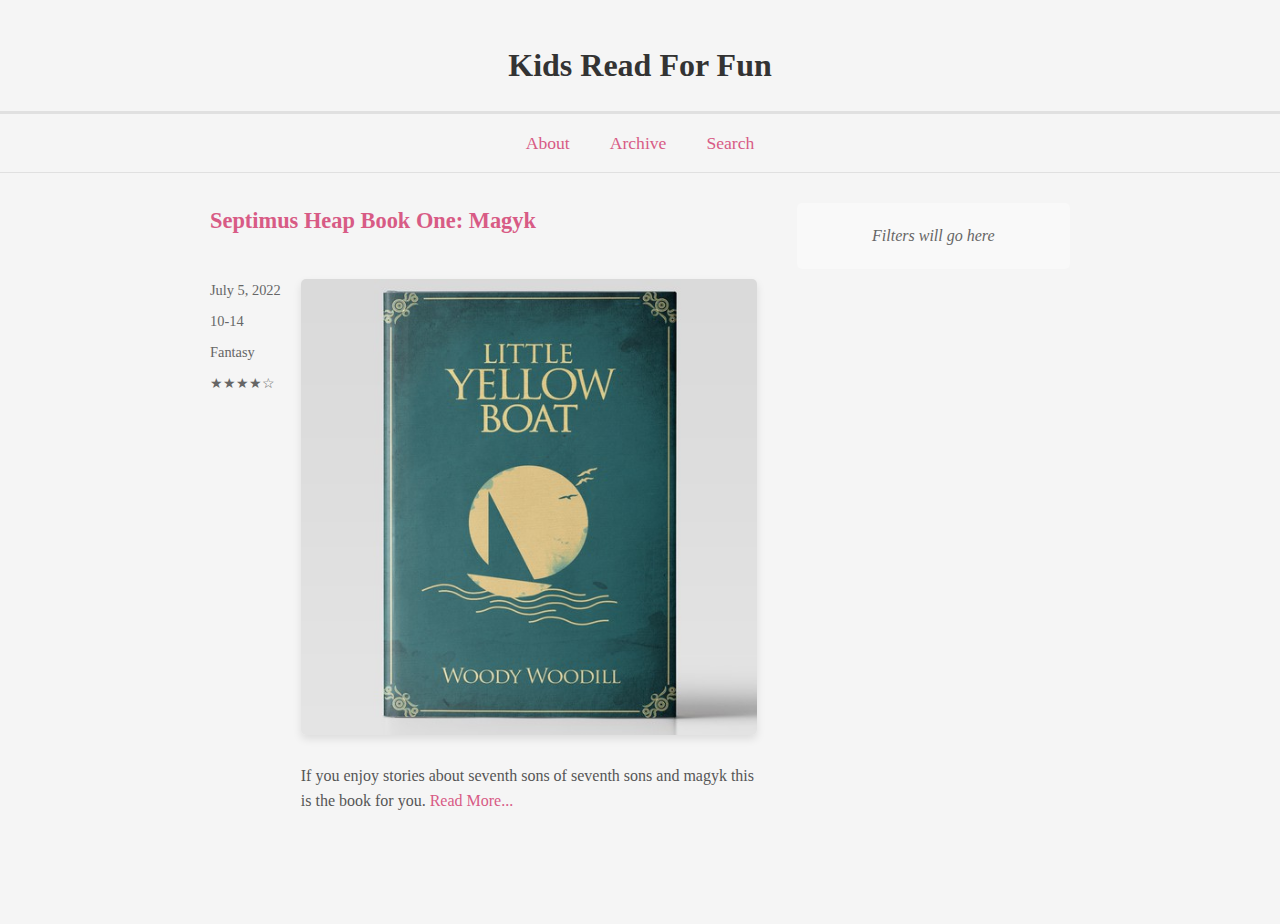
<file: blog/index.html>
<!DOCTYPE html>
<html lang="en">
<head>
    <meta charset="UTF-8">
    <meta name="viewport" content="width=device-width, initial-scale=1.0">
    <meta name="description" content="hw">
    <title>Kids Read For Fun</title>
    <link href="blog.css" rel="stylesheet">
    <script src="blog.js" defer ></script>
</head>
<body>
    <div class="container">
        <header>
            <h1>Kids Read For Fun</h1>
        </header>
        
        <nav>
            <a href="#about">About</a>
            <a href="#archive">Archive</a>
            <a href="#search">Search</a>
        </nav>

        <div class="content">
            <main class="posts">
                <article class="post">
                    <h2 class="post-title">Septimus Heap Book One: Magyk</h2>
                    <div class="post-meta">
                        <div class="post-date">July 5, 2022</div>
                        <div class="post-age">10-14</div>
                        <div class="post-category">Fantasy</div>
                        <div class="stars">★★★★☆</div>
                    </div>
                    <div class="post-content">
                        <div class="book-cover">
                            <img src="images/book.png" alt="Septimus Heap Book One: Magyk cover">
                        </div>
                        <p class="post-excerpt">If you enjoy stories about seventh sons of seventh sons and magyk this is the book for you. <a href="#" class="read-more">Read More...</a></p>
                    </div>
                </article>
            </main>

            <aside class="sidebar">
                <div class="sidebar-content">
                    Filters will go here
                </div>
            </aside>
        </div>
    </div>
</body>
</html>
</file>
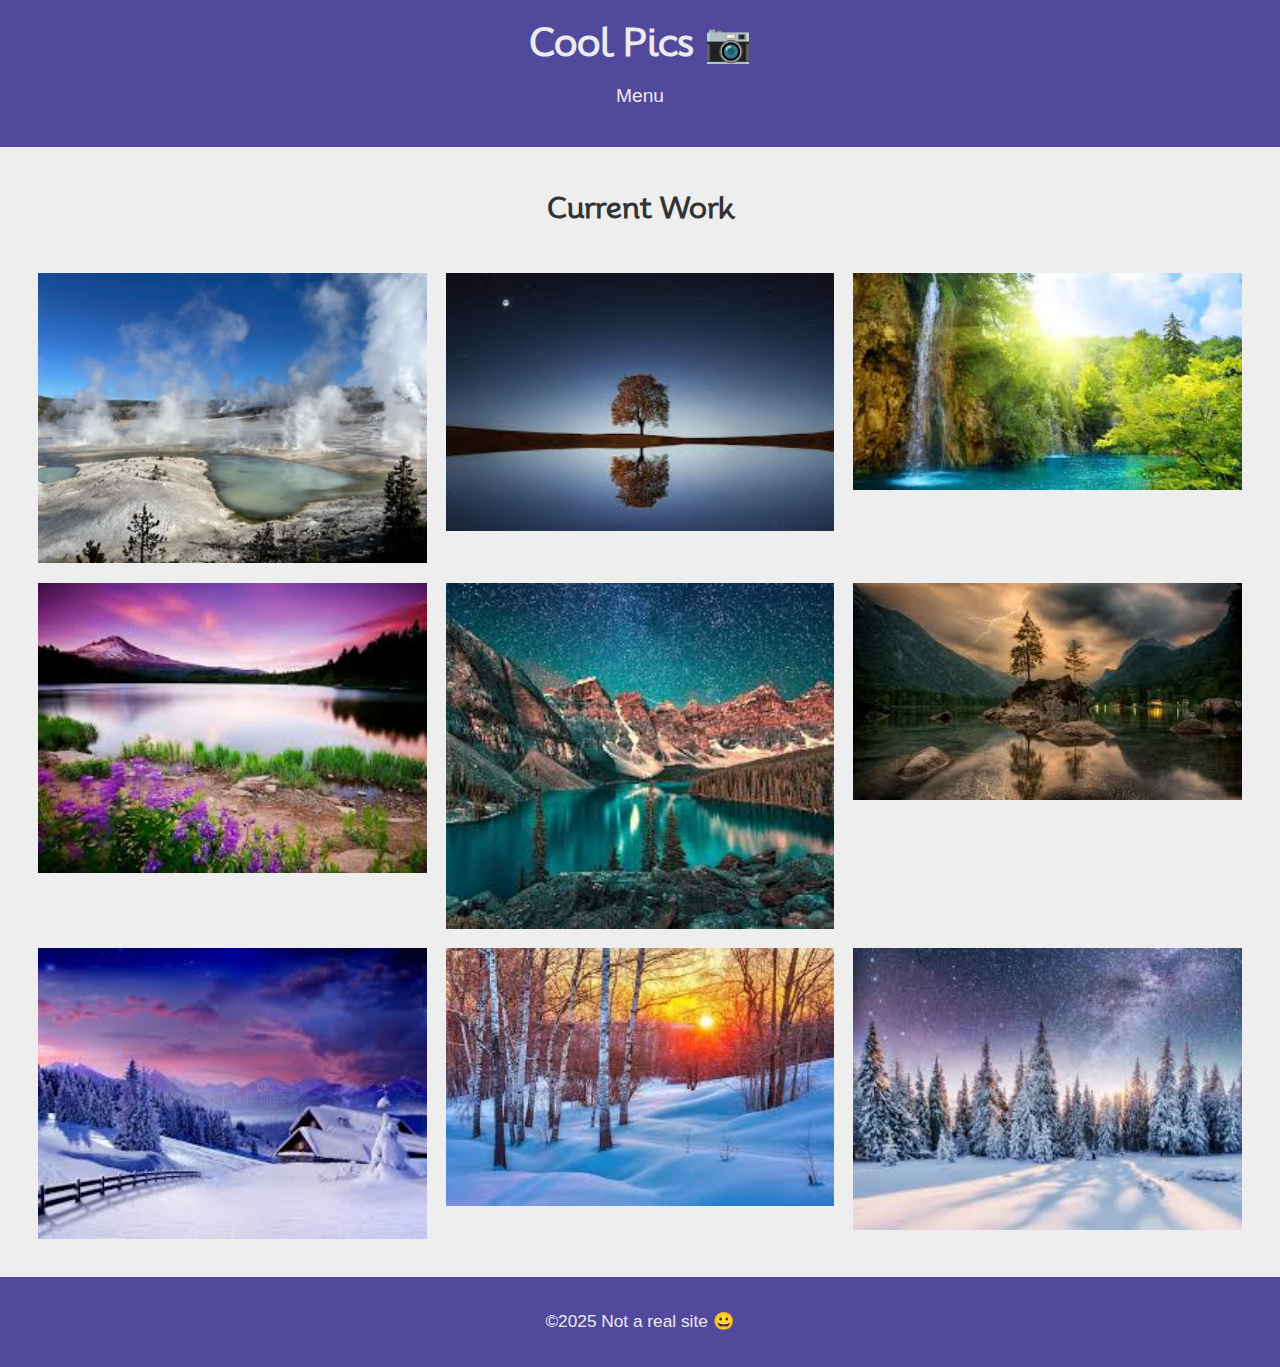
<file: coolpics/index.html>
<!DOCTYPE html>
<html lang="en">
<head>
    <meta charset="UTF-8">
    <meta name="viewport" content="width=device-width, initial-scale=1.0">
    <meta name="description" content="homework">
    <meta author="Russell Legg">
    <title>Cool Pics 📷</title>
    <link href="coolpics.css" rel="stylesheet">
</head>
<body>
     <header>
        <h1>Cool Pics 📷</h1>
        <nav>
          <button class="menu">Menu</button>
        </nav>
    </header>

    <main>
        <h2>Current Work</h2>
        <section class="gallery">
            <img src="images/norris-sm.jpeg" alt="steaming water">
            <img src="images/tree.png" alt="cool tree">
            <img src="images/waterfall.png" alt="waterfall">
            <img src="images/meadow.png" alt="meadow with flowers">
            <img src="images/lake.png" alt="lake with stars">
            <img src="images/storm.png" alt="storm">
            <img src="images/cabin.png" alt="winter cabin">
            <img src="images/wintersunrise.png" alt="Sunrise and Snow">
            <img src="images/winternight.png" alt="snow and stars">
        </section>
    </main>

    <footer>
        <p>©2025 Not a real site 😀</p>
    </footer>

    <script src="coolpics.js"></script>
</body>
</html>
</file>
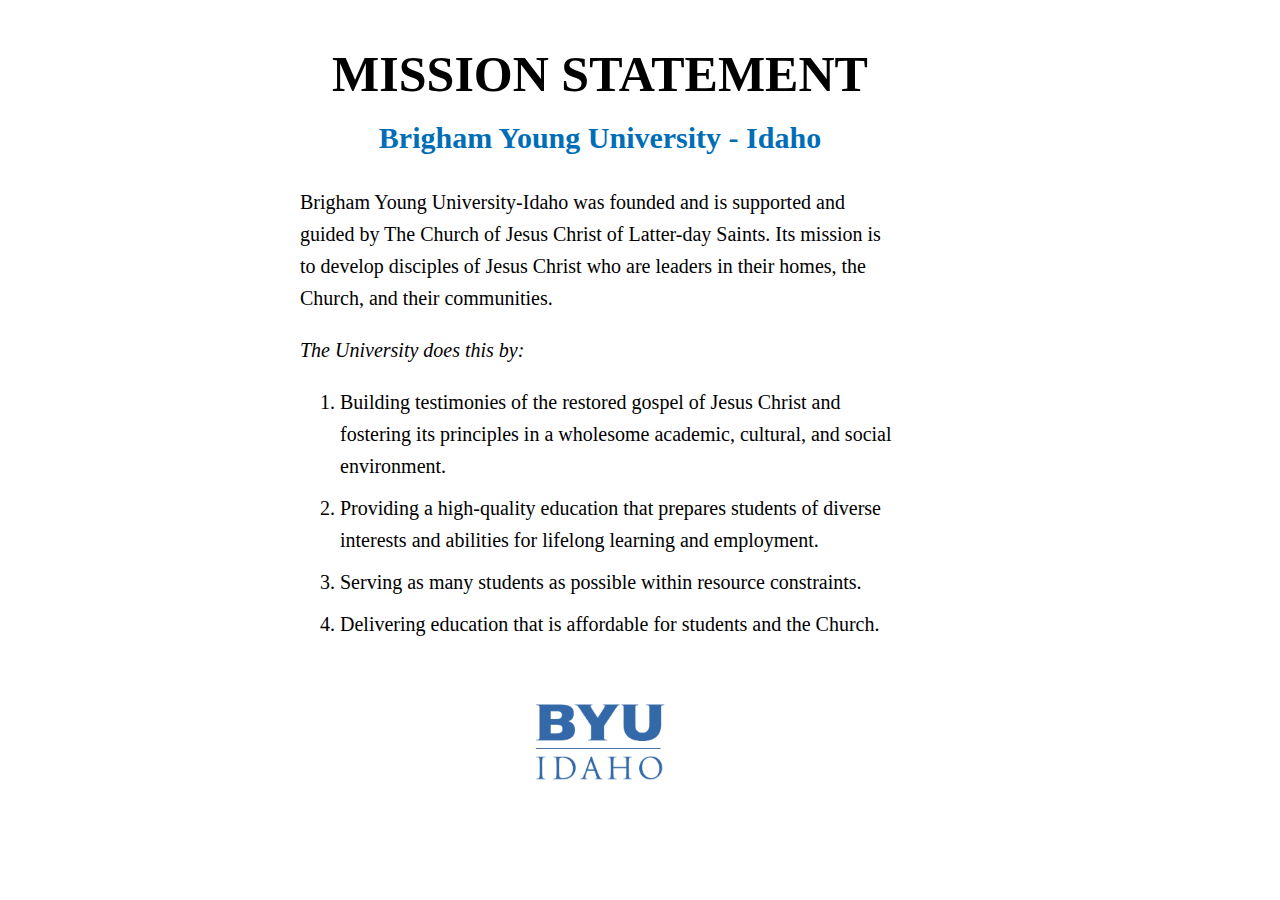
<file: mission/index.html>
<!DOCTYPE html>
<html lang="en">
<head>
    <meta charset="UTF-8">
    <meta name="viewport" content="width=device-width, initial-scale=1.0">
    <title>Mission Statement</title>
    <link rel="stylesheet" href="css/style.css">
</head>
<body>
<div class="content">
    <header class="title">
        <h1>MISSION STATEMENT</h1>
        <h2 id="h2">Brigham Young University - Idaho</h2>
    </header>
    <main class="paragraphs">
        <p>Brigham Young University-Idaho was founded and is supported and guided by The Church of Jesus Christ of Latter-day Saints. Its mission is to develop disciples of Jesus Christ who are leaders in their homes, the Church, and their communities.</p>

        <p><em>The University does this by:</em></p>
        <ol class="list">
            <li>Building testimonies of the restored gospel of Jesus Christ and fostering its principles in a wholesome academic, cultural, and social environment. </li>
            <li>Providing a high-quality education that prepares students of diverse interests and abilities for lifelong learning and employment.</li>
            <li>Serving as many students as possible within resource constraints.</li>
            <li>Delivering education that is affordable for students and the Church.</li>
        </ol>
    </main>
    <footer>
        <img src="images/byui-logo_blue.webp" alt="BYUI Logo" class="logo">
    </footer>
</div>
</body>
</html>
</file>
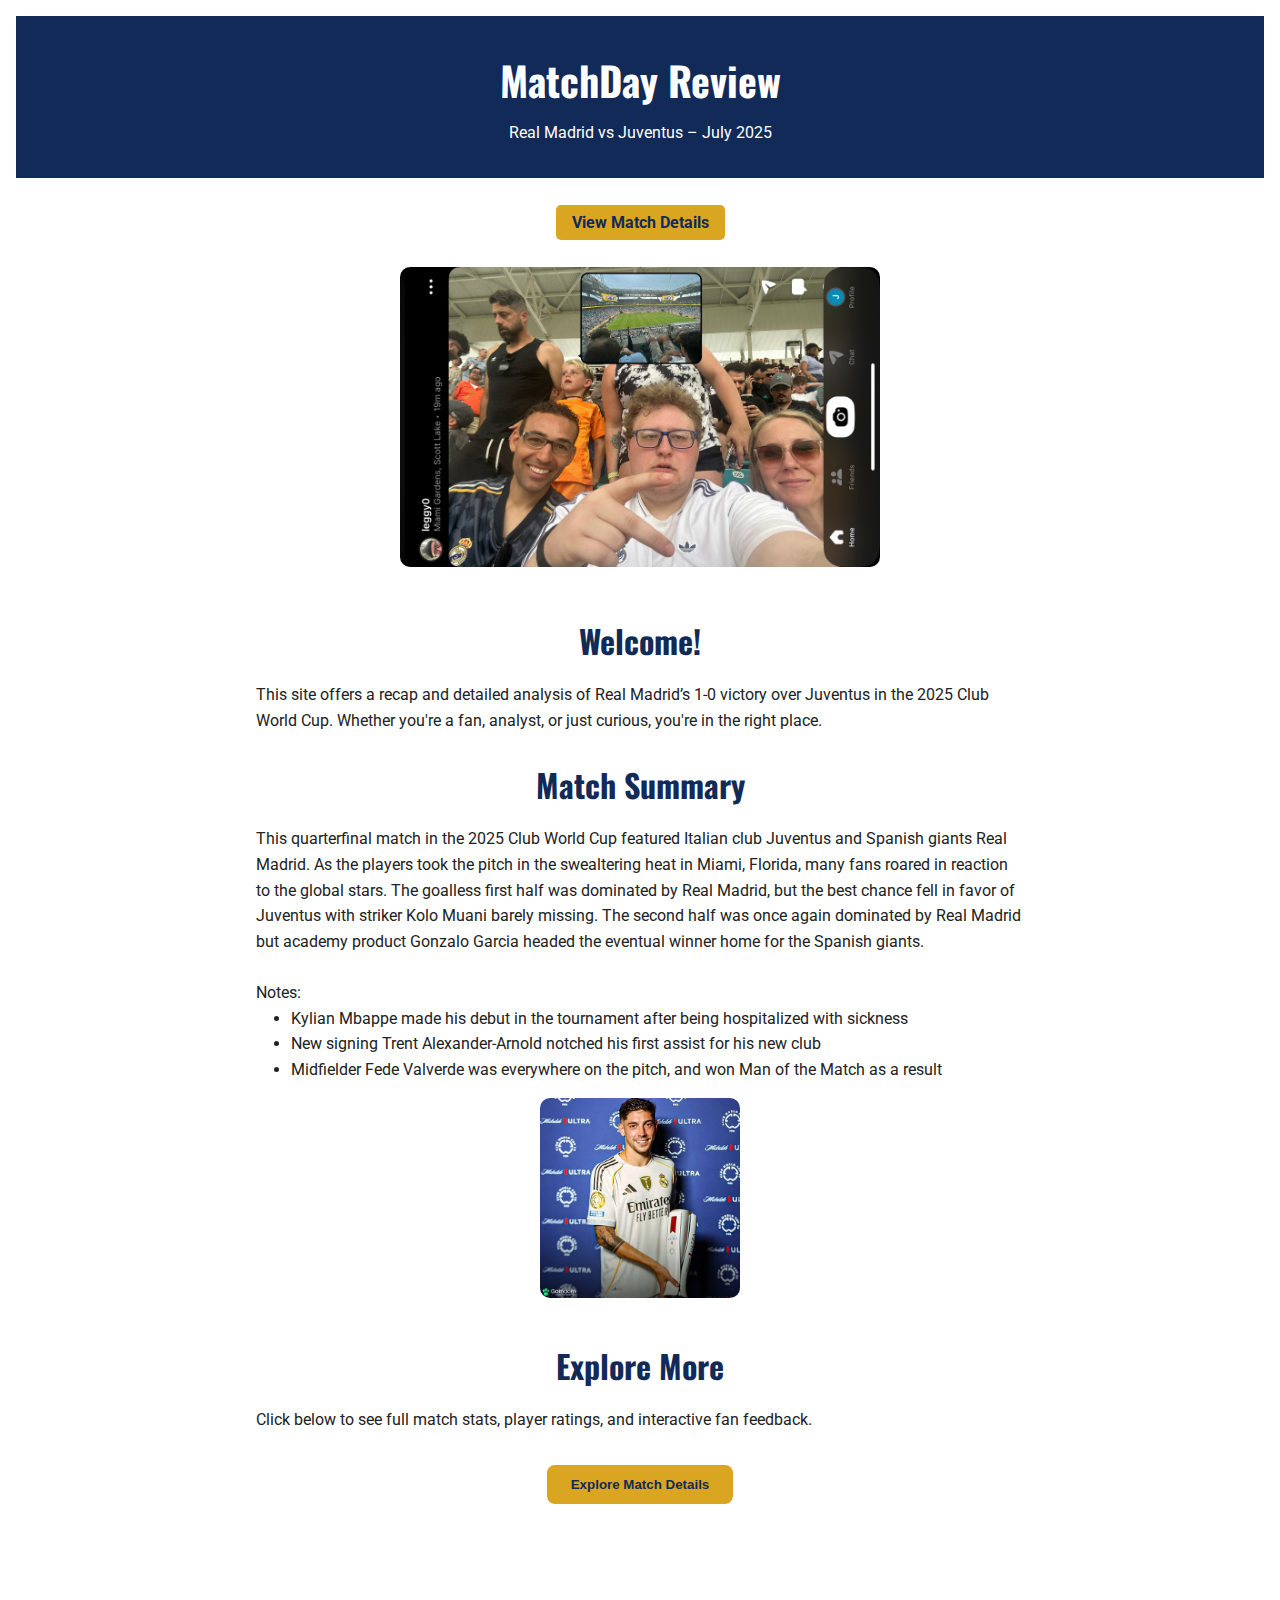
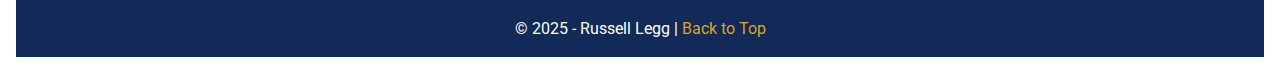
<file: realmadrid/index.html>
<!DOCTYPE html>
<html lang="en">
<head>
  <meta charset="UTF-8">
  <meta name="viewport" content="width=device-width, initial-scale=1.0">
  <title>MatchDay Review – Home</title>
  <link rel="stylesheet" href="css/style.css">
</head>
<body>
  <header>
    <h1>MatchDay Review</h1>
    <p>Real Madrid vs Juventus – July 2025</p>
  </header>
  <nav>
    <a href="match.html">View Match Details</a>
  </nav>
  <div class="hero">
    <img class="hero" src="images/game.png.jpeg" alt="Me at the match">
  </div>
  <main class="content">
    <h2>Welcome!</h2>
    <p>This site offers a recap and detailed analysis of Real Madrid’s 1-0 victory over Juventus in the 2025 Club World Cup. Whether you're a fan, analyst, or just curious, you're in the right place.</p>
&nbsp;
    <h2>Match Summary</h2>
    <p>This quarterfinal match in the 2025 Club World Cup featured Italian club Juventus and Spanish giants Real Madrid. As the players took the pitch in the swealtering heat in Miami, Florida, many fans roared in reaction to the global stars. The goalless first half was dominated by Real Madrid, but the best chance fell in favor of Juventus with striker Kolo Muani barely missing. The second half was once again dominated by Real Madrid but academy product Gonzalo Garcia headed the eventual winner home for the Spanish giants.</p>
    &nbsp;
    <ul>
      <p>Notes:</p>
      <li style="margin-left: 35px;">Kylian Mbappe made his debut in the tournament after being hospitalized with sickness</li>
      <li style="margin-left: 35px;">New signing Trent Alexander-Arnold notched his first assist for his new club</li>
      <li style="margin-left: 35px;">Midfielder Fede Valverde was everywhere on the pitch, and won Man of the Match as a result</li>
        <img id="fedeImg" src="images/fede-big.png" alt="Fede MOTM">

      <div class="modal-container"></div>

        <div id="imgModal" class="modal">
          <span class="modal-close">&times;</span>
            <img class="modal-content" id="modalFullImg" src="images/fede-big.png" alt="Fede Valverde celebrating">
          <div class="caption">Fede Valverde – Man of the Match</div>
        </div>
      </div>
    </ul>
&nbsp;
    <h2>Explore More</h2>
    <p>Click below to see full match stats, player ratings, and interactive fan feedback.</p>
      <div class="button-center">
        <a href="match.html">
          <button id="exploreBtn" >Explore Match Details</button>
        </a>
      </div>
  </main>
  <footer>
    <p>&copy; 2025 - Russell Legg | <a href="#">Back to Top</a></p>
  </footer>
  <script type="module" src="js/main.js"></script>
</body>
</html>
</file>
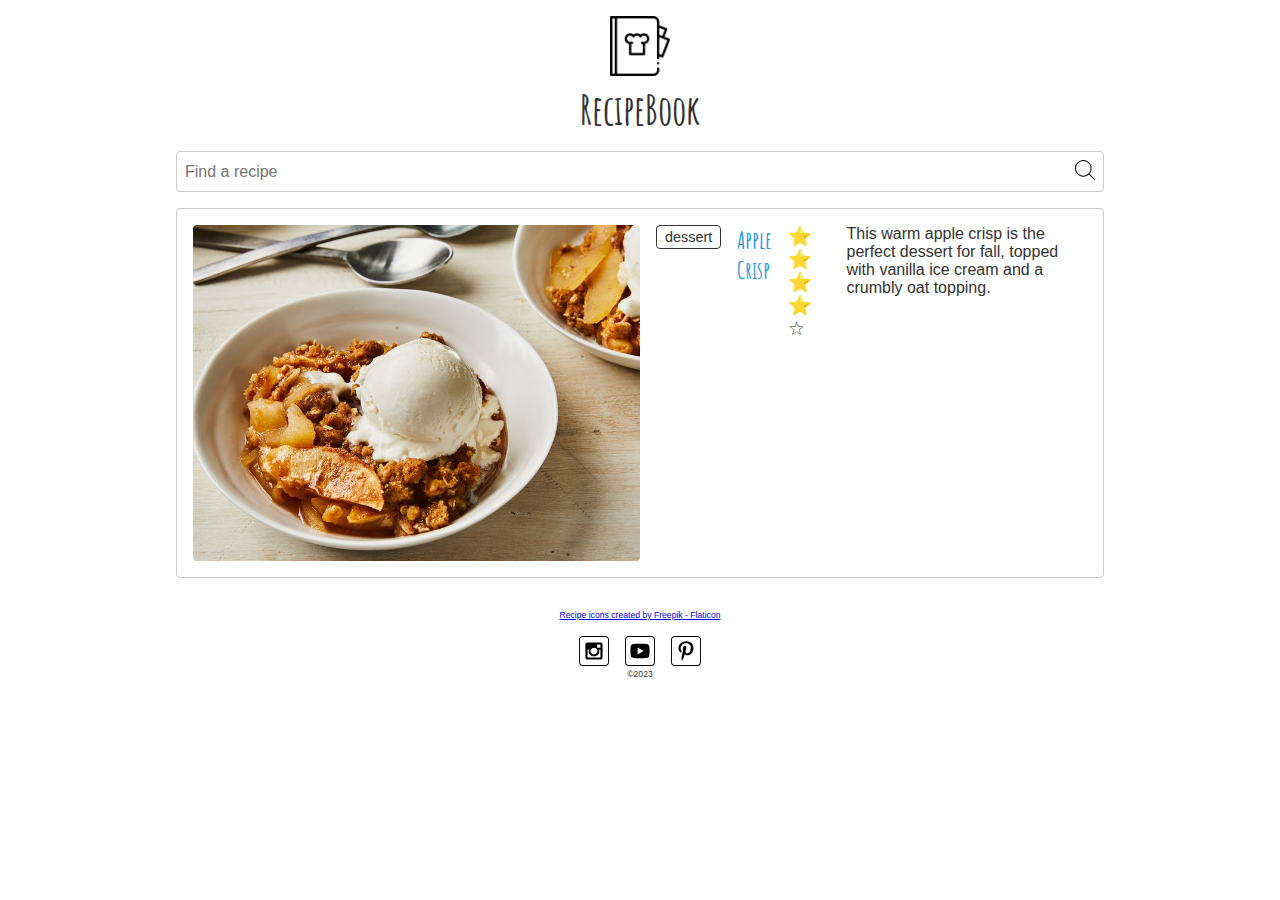
<file: recipe/index.html>
<!DOCTYPE html>
<html lang="en">
<head>
  <meta charset="UTF-8" />
  <meta name="viewport" content="width=device-width, initial-scale=1.0" />
  <title>Recipe Book</title>

  <meta property="og:title" content="Recipe Book" />
  <meta property="og:type" content="website" />
  <meta property="og:description" content="Find and save delicious recipes with ease." />
  <meta property="og:image" content="https://example.com/images/apple-crisp.jpg" />
  <meta property="og:url" content="https://example.com" />
  <meta name="twitter:card" content="summary_large_image" />

  <link href="https://fonts.googleapis.com/css2?family=Amatic+SC:wght@400;700&display=swap" rel="stylesheet">
  <link rel="stylesheet" href="recipes.css" />
</head>
<body>

  <header>
    <img src="images/recipe-book.jpg.png" alt="Recipe Book Logo" class="logo" />
    <h1>RecipeBook</h1>
  </header>

  <main>
    <form class="search-form">
      <input type="text" placeholder="Find a recipe" aria-label="Search for recipes">
      <button type="submit">
        <img src="images/search.svg" alt="Search" />
      </button>
    </form>

    <section class="recipe-card">
      <img src="images/apple-crisp.jpg" alt="Apple Crisp with Ice Cream" />
      <div class="tags">
        <span class="tag">dessert</span>
      </div>
      <h2>Apple Crisp</h2>
      <span class="rating" role="img" aria-label="Rating: 4 out of 5 stars">
        <span aria-hidden="true" class="icon-star">⭐</span>
        <span aria-hidden="true" class="icon-star">⭐</span>
        <span aria-hidden="true" class="icon-star">⭐</span>
        <span aria-hidden="true" class="icon-star">⭐</span>
        <span aria-hidden="true" class="icon-star-empty">☆</span>
      </span>
      <p class="description">
        This warm apple crisp is the perfect dessert for fall, topped with vanilla ice cream and a crumbly oat topping.
      </p>
    </section>
  </main>

  <footer>
    <p style="font-size: 0.6em;">
      <a href="https://www.flaticon.com/free-icons/recipe" title="recipe icons">
        Recipe icons created by Freepik - Flaticon
      </a>
    </p>
    
    <div class="social">
      <a href="#"><img src="images/instagram_icon.jpg.svg" alt="instagram icon"></a>
      <a href="#"><img src="images/youtube_icon.jpg.svg" alt="youtube icon"></a>
      <a href="#"><img src="images/pinterest_icon.jpg.svg" alt="pinterest icon"></a>
    </div>

    <p>&copy;2023</p>
  </footer>

</body>
</html>
</file>
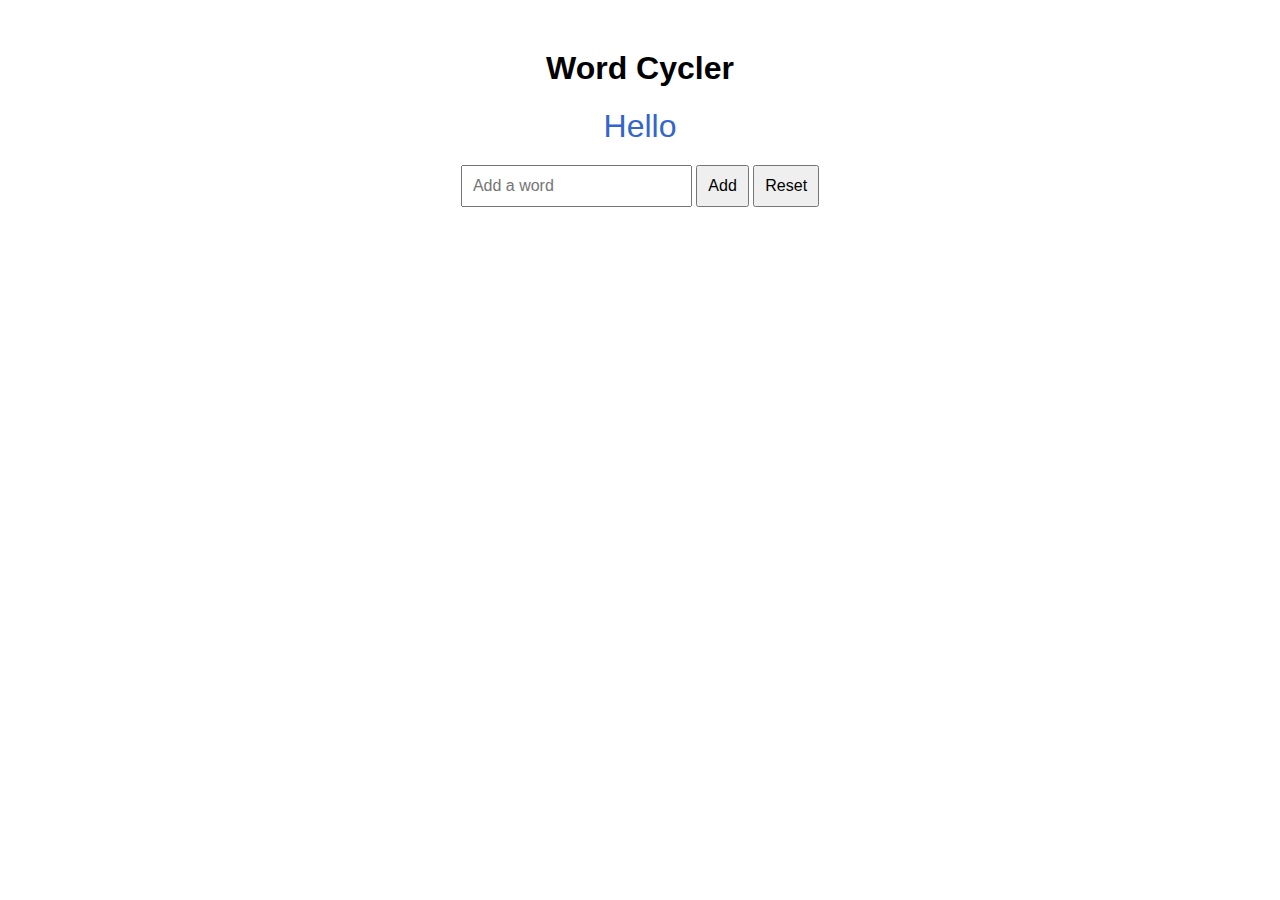
<file: ponder/dynamic.html>
<!DOCTYPE html>
<html lang="en">
<head>
  <meta charset="UTF-8" />
  <meta name="viewport" content="width=device-width, initial-scale=1.0" />
  <title>Word Cycler</title>
  <style>
    body {
      font-family: sans-serif;
      text-align: center;
      margin-top: 50px;
    }
    #wordDisplay {
      font-size: 2em;
      margin: 20px;
      color: #3366cc;
    }
    input, button {
      padding: 10px;
      font-size: 1em;
    }
  </style>
</head>
<body>

  <h1>Word Cycler</h1>
  <div id="wordDisplay">Loading...</div>

  <input type="text" id="newWordInput" placeholder="Add a word" />
  <button onclick="addWord()">Add</button>
  <button onclick="resetWords()">Reset</button>

  <script src="dynamic.js"></script>

</body>
</html>
</file>
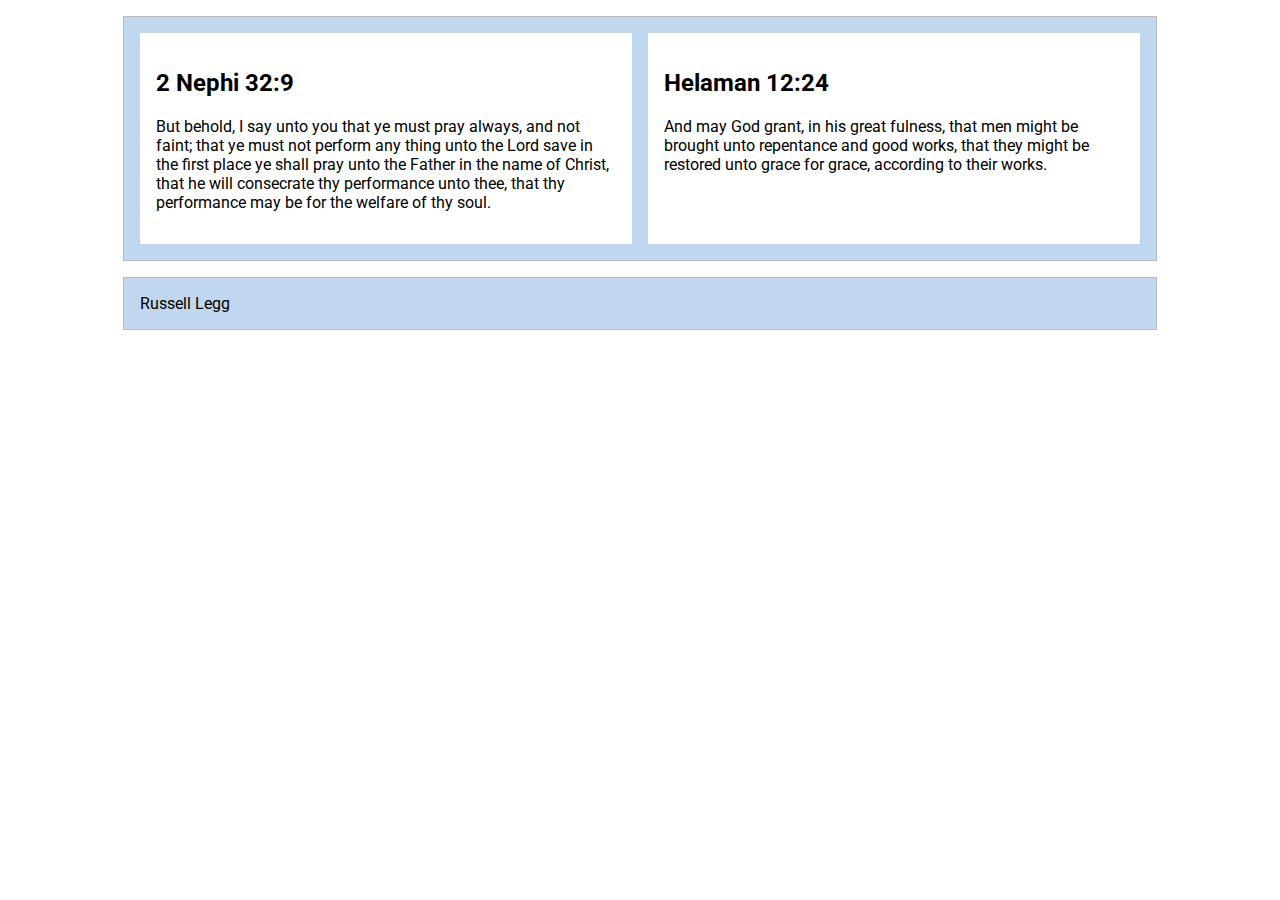
<file: ponder/media-query.html>
<!DOCTYPE html>
<html lang="en">
<head>
    <meta charset="UTF-8">
    <meta name="description" content="hw">
    <meta name="viewport" content="width=device-width, initial-scale=1.0">
    <title>Document</title>
    <link href="media-query.css" rel="stylesheet">
</head>
<body>
    <header>
        <h1>Media Query Example</h1>
      </header>
      <main>
        <section>
          <h2>2 Nephi 32:9</h2>
          <p>But behold, I say unto you that ye must pray always, and not faint; that ye must not perform any thing unto the Lord save in the first place ye shall pray unto the Father in the name of Christ, that he will consecrate thy performance unto thee, that thy performance may be for the welfare of thy soul.</p>
        </section>
        <section>
          <h2>Helaman 12:24</h2>
          <p>And may God grant, in his great fulness, that men might be brought unto repentance and good works, that they might be restored unto grace for grace, according to their works.</p>
        </section>
      </main>
      <footer>
        Russell Legg
      </footer>
</body>
</html>
</file>
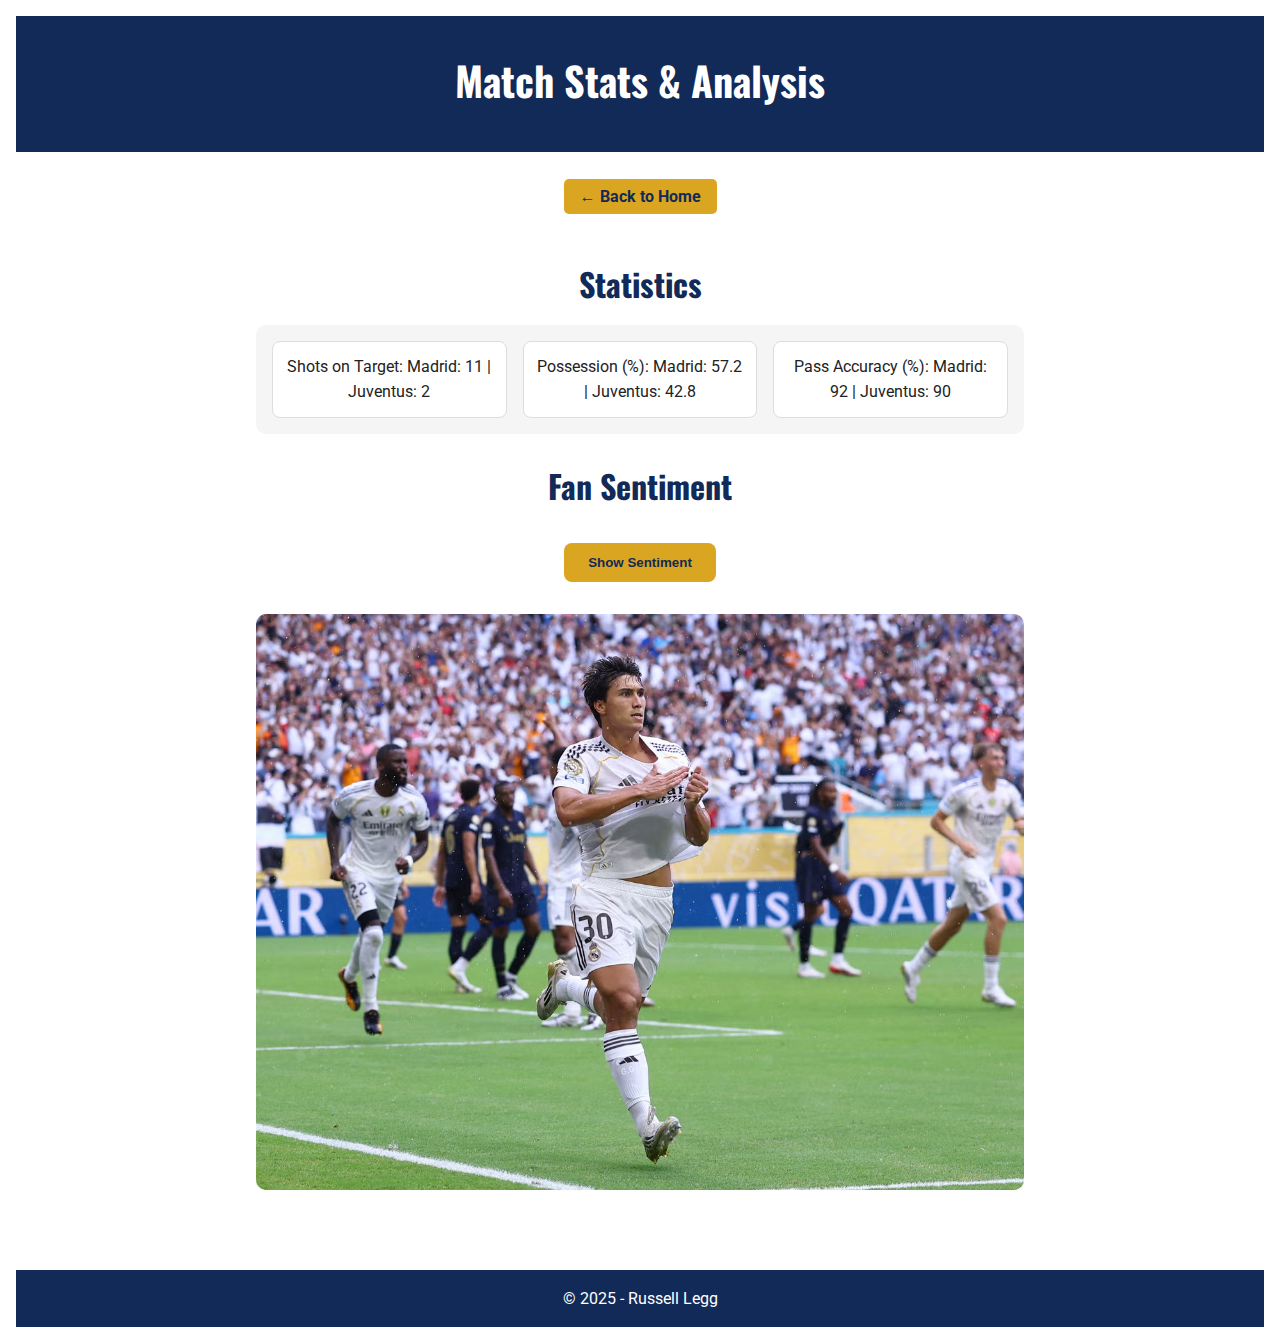
<file: realmadrid/match.html>
<!DOCTYPE html>
<html lang="en">
<head>
  <meta charset="UTF-8" />
  <meta name="viewport" content="width=device-width, initial-scale=1.0" />
  <title>Match Stats & Analysis</title>
  <link rel="stylesheet" href="css/style.css" />
  <script type="module" src="js/main.js" defer></script>
</head>
<body>
  <header>
    <h1>Match Stats & Analysis</h1>
  </header>

  <nav>
    <a href="index.html">← Back to Home</a>
  </nav>

  <main class="content">
    <h2>Statistics</h2>
    <div class="stats" id="statsContainer"></div>
&nbsp;
    <h2>Fan Sentiment</h2>
    <div class="sentiment-section">
        <button id="toggleSentiment">Show Sentiment</button>
        <div id="sentimentDisplay"></div>
    </div>

    <img src="images/GG.jpg" alt="Stadium atmosphere during the match" />
  </main>

  <footer>
    &copy; 2025 - Russell Legg
  </footer>
</body>
</html>
</file>
<file: blog/blog.css>
* {
    margin: 0;
    padding: 0;
    box-sizing: border-box;
}

body {
    font-family: Georgia, serif;
    background: #f5f5f5;
    color: #333;
    line-height: 1.6;
}

header {
    text-align: center;
    padding: 40px 20px 20px;
    border-bottom: 3px solid #e0e0e0;
}

nav {
    display: grid;
    grid-template-columns: repeat(3, auto);
    justify-content: center;
    gap: 40px;
    padding: 15px 0;
    border-bottom: 1px solid #e0e0e0;
}

nav a {
    color: #d85b85;
    text-decoration: none;
    font-size: 1.1em;
}

nav a:hover {
    text-decoration: underline;
}

.content {
    display: grid;
    grid-template-columns: 2fr 1fr;
    max-width: 900px;
    margin: auto;
    padding: 30px 20px;
    gap: 40px;
}

.sidebar {
    background: #f9f9f9;
    padding: 20px;
    border-radius: 5px;
    height: fit-content;
    color: #666;
    font-style: italic;
    text-align: center;
}

.post {
    display: grid;
    grid-template-columns: auto 1fr;
    grid-template-rows: auto auto;
    gap: 20px;
    margin-bottom: 50px;
    padding-bottom: 30px;
    border-bottom: 1px solid #e0e0e0;
}

.post:last-child {
    border-bottom: none;
}

.post-meta {
    display: flex;
    flex-direction: column;
    justify-content: flex-start;
    color: #666;
    font-size: 0.9em;
    gap: 8px;
}

.post-title {
    grid-column: 1 / -1;
    font-size: 1.4em;
    color: #d85b85;
    margin-bottom: 20px;
}

.post-content {
    display: flex;
    flex-direction: column;
    grid-column: 2;
    align-items: start;
}

.book-cover img {
    width: 100%;
    max-width: 3000px;
    border-radius: 5px;
    box-shadow: 0 4px 8px rgba(0,0,0,0.1);
}

.post-excerpt {
    margin-top: 20px;
    color: #555;
    max-width: 100%;
}

.read-more {
    color: #d85b85;
    text-decoration: none;
}

.read-more:hover {
    text-decoration: underline;
}
</file>
<file: coolpics/coolpics.css>
@import url("https://fonts.googleapis.com/css2?family=Mooli&display=swap");

:root {
  --primary-color: #52489c;
  --secondary-color: #59c3c3;
  --accent-color: #f45b69;
  --text-dark: #333;
  --text-light: #ebebeb;
  --primary-font: Arial, Helvetica, sans-serif;
  --secondary-font: Mooli, sans-serif;
}

body {
  font-family: var(--primary-font);
  font-size: 1.2em;
  margin: 0;
  background-color: #eee;
  color: var(--text-dark);
}

header {
  background-color: var(--primary-color);
  color: var(--text-light);
  text-align: center;
  padding: 1em 0;
}

h1 {
  font-family: var(--secondary-font);
  font-size: 2em;
  margin: 0;
}

button.menu {
  background: none;
  border: none;
  color: var(--text-light);
  font-size: 1em;
  cursor: pointer;
}

nav {
  display: none;
  text-align: center;
  margin: 1em 0;

}

nav a {
  display: block;
  color: var(--secondary-color);
  text-decoration: none;
  margin: 0.3em 0;
}

.navbar {
  text-decoration: underline;
  color: var(--text-light);
}


main {
  text-align: center;
  padding: 1em;
}

main h2 {
  font-family: var(--secondary-font);
  font-size: 1.5em;
  margin-bottom: 1em;
}

.gallery {
  display: grid;
  grid-template-columns: 1fr;
  gap: 1em;
  padding: 1em;
}

img {
  width: 100%;
  height: auto;
  object-fit: cover;
}

footer {
  background-color: var(--primary-color);
  color: var(--text-light);
  text-align: center;
  padding: 1em 0;
  font-size: 0.9em;
}

.show{
  display: block;
}

dialog {
  width: 100%;
  height: 100%;
  background-color: rgba(0, 0, 0, 0.6);
  border: none;
  padding: 0;
  position: fixed;
  top: 0;
  left: 0;
  z-index: 10;
}

dialog img {
  display: block;
  margin: 20vh auto;
  width: 90%;
  max-height: 100%;
}

.close-viewer {
  position: absolute;
  top: 20vh;
  right: 5%;
  background: var(--accent-color);
  border: none;
  color: white;
  font-size: 1.5em;
  cursor: pointer;
}


@media screen and (min-width: 700px) {
  .gallery {
    grid-template-columns: 1fr 1fr;
  }

  /* header{
    display: none;
  } */
}

@media screen and (min-width: 1000px) {
  .gallery {
    grid-template-columns: 1fr 1fr 1fr;
  }

  nav {
    display: flex !important;
    justify-content: center;
    gap: 1em;
    margin: 1em 0;
}

nav a{
  display: inline;
  margin: 0;
}

#button{
  display: none;
}

}
</file>
<file: mission/css/style.css>
body{
    margin-right: 300px;
    margin-left: 300px;
    /* padding: 5px; */
}

.content{
    font-size: 20px;
    font-family: 'Times New Roman', Times, serif;
    text-align: center;
    max-width: 600px;
    line-height: 1.6;
}

h1{
    font-size: 50px;
    margin-bottom: 0;
}

h2{
    margin-top: 0;
}

#h2{
    color: #006EB6
}

img{
    width: 150px;
    height: auto;
    margin-top: 40px;
}

ol li{
    margin-bottom: 10px;
}

.paragraphs{
    text-align: left;
}
</file>
<file: realmadrid/css/style.css>
@import url('https://fonts.googleapis.com/css2?family=Oswald&family=Roboto&display=swap');

:root {
  --primary: #122A57;
  --accent: #DAA520;
  --background: #ffffff;
  --text: #222222;
}

* {
  margin: 0;
  padding: 0;
  box-sizing: border-box;
}

body {
  font-family: 'Roboto', sans-serif;
  background-color: var(--background);
  color: var(--text);
  line-height: 1.6;
  padding: 1rem;
}

header {
  background-color: var(--primary);
  color: white;
  text-align: center;
  padding: 2rem 1rem;
}

header h1 {
  font-family: 'Oswald', sans-serif;
  font-size: 2.5rem;
  margin-bottom: 0.5rem;
}

nav {
  text-align: center;
  margin: 2rem 0;
}

nav a {
  text-decoration: none;
  background-color: var(--accent);
  color: var(--primary);
  padding: 0.5rem 1rem;
  border-radius: 5px;
  font-weight: bold;
  transition: background-color 0.3s;
}

nav a:hover {
  background-color: #c6971e;
}

.hero {
  height: 300px;
  border-radius: 10px;
  margin: 1rem auto;
  max-width: 1000px;
}

.content {
  max-width: 800px;
  margin: 2rem auto;
  padding: 1rem;
}

.content h2 {
  font-family: 'Oswald', sans-serif;
  text-align: center;
  font-size: 2rem;
  margin-bottom: 1rem;
  color: var(--primary);
}

.stats {
  display: grid;
  grid-template-columns: repeat(auto-fit, minmax(200px, 1fr));
  gap: 1rem;
  background: #f5f5f5;
  padding: 1rem;
  border-radius: 10px;
  margin-top: 1rem;
}

.stats div {
  background: white;
  padding: 0.75rem;
  border: 1px solid #ddd;
  border-radius: 8px;
  text-align: center;
}

img {
  display: block;
  max-width: 100%;
  height: auto;
  border-radius: 10px;
  margin: 1rem auto;
}

footer {
  background-color: var(--primary);
  color: white;
  text-align: center;
  padding: 1rem;
  margin-top: 3rem;
}

footer a {
  color: var(--accent);
  text-decoration: none;
}

.sentiment-section {
  display: flex;
  flex-direction: column;
  align-items: center;
  margin: 2rem auto;
  text-align: center;
}

#toggleSentiment {
  padding: 0.75rem 1.5rem;
  background-color: var(--accent);
  border: none;
  border-radius: 8px;
  color: var(--primary);
  font-weight: bold;
  cursor: pointer;
  transition: background-color 0.3s;
}

#toggleSentiment:hover {
  background-color: #c6971e;
}

#sentimentDisplay p {
  margin-top: 0.5rem;
}

#exploreBtn {
  
  padding: 0.75rem 1.5rem;
  background-color: var(--accent);
  border: none;
  border-radius: 8px;
  color: var(--primary);
  font-weight: bold;
  text-decoration: none;
  cursor: pointer;
  transition: background-color 0.3s;
  display: inline-block;
  text-align: center;
}

#exploreBtn:hover {
  background-color: #c6971e;
}

.button-center {
  display: flex;
  justify-content: center;
  margin: 2rem auto;
}

.modal-thumb {
  max-width: 300px;
  display: block;
  margin: 1rem auto;
  cursor: pointer;
  border-radius: 8px;
  transition: transform 0.2s ease;
}

.modal-thumb:hover {
  transform: scale(1.03);
}

.modal {
  display: none;
  position: fixed;
  z-index: 100;
  padding-top: 60px;
  left: 0;
  top: 0;
  width: 100%;
  height: 100%;
  overflow: auto;
  background-color: rgba(0,0,0,0.9);
}

.modal-content {
  max-width: 90vw;
  max-height: 80vh;
  width: auto;
  height: auto;
  display: block;
  margin: auto;
  border-radius: 10px;
}

.modal-close {
  position: absolute;
  top: 30px;
  right: 40px;
  color: white;
  font-size: 40px;
  font-weight: bold;
  cursor: pointer;
}

.caption {
  text-align: center;
  color: white;
  margin-top: 1rem;
}

#fedeImg {
  width: 200px;
}

@media (max-width: 600px) {
  header h1 {
    font-size: 2rem;
  }

  .content h2 {
    font-size: 1.5rem;
  }
}
</file>
<file: recipe/recipes.css>
@import url('https://fonts.googleapis.com/css2?family=Amatic+SC:wght@400;700&display=swap');

:root {
  --primary-color: #1B98E0;
  --secondary-color: #59c3c3;
  --text-dark: #333;
  --text-light: #ebebeb;
  --primary-font: Arial, Helvetica, sans-serif;
  --secondary-font: "Amatic SC";
}

* {
  margin: 0;
  padding: 0;
  box-sizing: border-box;
}

body {
  font-family: var(--primary-font);
  color: var(--text-dark);
  padding: 1rem;
}

header {
  text-align: center;
  margin-bottom: 1rem;
}

header img.logo {
  width: 60px;
  display: block;
  margin: 0 auto;
}

header h1 {
  font-family: var(--secondary-font), cursive;
  font-size: 2.5rem;
  margin-top: 0.5rem;
}

.search-form {
  display: flex;
  align-items: center;
  margin-bottom: 1rem;
  border: 1px solid #ccc;
  border-radius: 4px;
  overflow: hidden;
}

.search-form input {
  flex: 1;
  padding: 0.5rem;
  border: none;
  font-size: 1rem;
}

.search-form button {
  background: none;
  border: none;
  padding: 0.5rem;
}

.search-form button img {
  width: 20px;
  height: 20px;
}

.recipe-card {
  border: 1px solid #ccc;
  border-radius: 4px;
  padding: 1rem;
}

.recipe-card img {
  width: 100%;
  height: auto;
  border-radius: 4px;
  margin-bottom: 0.5rem;
}

.recipe-card .tags {
  margin-bottom: 0.5rem;
}

.recipe-card .tag {
  display: inline-block;
  border: 1px solid var(--text-dark);
  padding: 0.2rem 0.5rem;
  border-radius: 4px;
  font-size: 0.9rem;
}

.recipe-card h2 {
  font-family: var(--secondary-font), cursive;
  font-size: 1.5rem;
  color: var(--primary-color);
  margin-bottom: 0.25rem;
}

.rating {
  display: block;
  margin-bottom: 0.5rem;
  font-size: 1.2rem;
}

.description {
  display: none;
}

footer {
  text-align: center;
  margin-top: 2rem;
  font-size: 0.9rem;
}

footer p {
  font-size: 0.6em;
  margin-bottom: 1rem;
}

.social {
  display: flex;
  justify-content: center;
  gap: 1rem;
}

.social img {
  width: 30px;
  height: 30px;
}

@media (min-width: 600px) {
  .recipe-card {
    display: flex;
    gap: 1rem;
    align-items: flex-start;
  }

  .recipe-card img {
    width: 50%;
    margin-bottom: 0;
  }

  .recipe-card .tags {
    margin-top: 0;
  }

  .description {
    display: block;
  }
}

@media (min-width: 960px) {
  body {
    max-width: 960px;
    margin: 0 auto;
  }
}
</file>
<file: ponder/media-query.css>
@import url('https://fonts.googleapis.com/css2?family=Fredoka:wght@300..700&family=Poppins:ital,wght@0,100;0,200;0,300;0,400;0,500;0,600;0,700;0,800;0,900;1,100;1,200;1,300;1,400;1,500;1,600;1,700;1,800;1,900&family=Roboto:ital,wght@0,100..900;1,100..900&display=swap');

body {
    font-family: 'Roboto', sans-serif;

  }
  
  header, main, footer {
    max-width: 1000px;
    margin: 1rem auto;
    border: 1px solid #bbb;
    padding: 1rem;
    background-color: #c0d7ef;
    color: black;
  }
  
  main {
    display: grid;
    grid-template-columns: 1fr;
    gap: 1rem;
  }
  
  section {
    padding: 1rem;
    background-color: #fff;
  }




  @media screen and (min-width: 500px) {
    main {
        grid-template-columns: 1fr 1fr;
    }

    header {
        /* background-color: black;
        color: white; */
        display: none;
    }



  }
</file>
